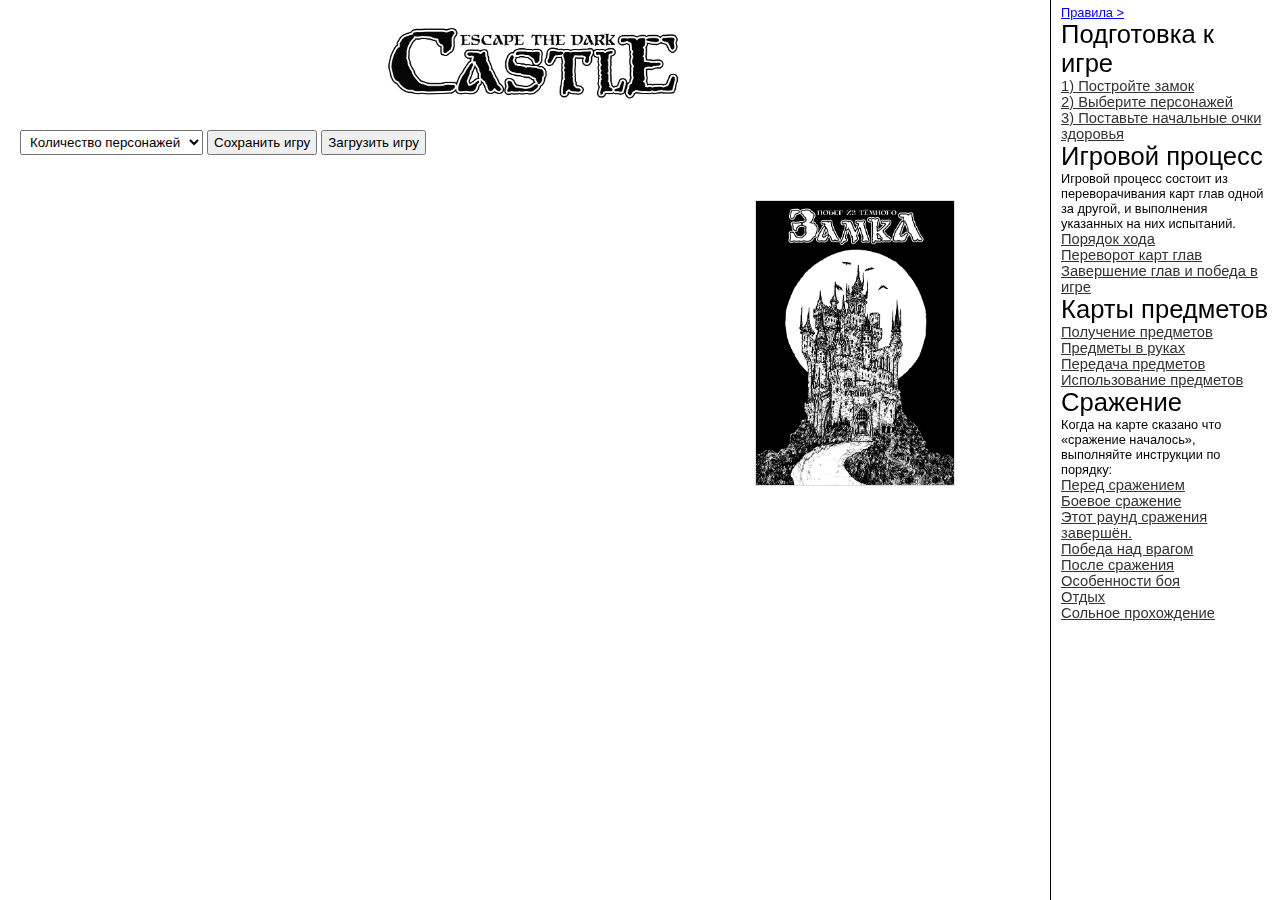
<file: index.html>
<!DOCTYPE html>
<html lang="en">
<head>
    <meta charset="UTF-8">
    <meta http-equiv="X-UA-Compatible" content="IE=edge">
    <meta name="viewport" content="width=device-width, initial-scale=1.0">
    <title>Escape from the dark Castle</title>
    <link rel="stylesheet" href="style.css">
    <script src="data.js"></script>
    <script src="rules.js"></script>
    <!-- <script src="functions.js"></script> -->
    <script src="script.js"></script>
</head>
<body>

    <main>
        <header>
            <img src="img/ETD-Logo-B-Invert.png" alt="">
        </header>
        <aside id="rules"></aside>
        <section id="start">
            <select name="charactersNumber" id="charactersNumber">
                <option value="">Количество персонажей</option>
                <option value="2">2</option>
                <option value="3">3</option>
                <option value="4">4</option>
            </select>
            <span><button id="saveButton">Сохранить игру</button></span>
            <span><button id="loadButton">Загрузить игру</button></span>
            <div id="newGame"></div>
        </section>
        <section class="gameTable">
            <div id="charactersBox"></div>
            <div class="deckInfo">
                <div id="deckBox">
                    <div id="currentCard" class="current"></div>
                    <div id="currentDeck" class="deck"><img src="img/cover-start.png" alt="">
                    </div>
                </div>
                <div id="currentText"></div>
            </div>
        </section>
        </section>
    </main>

</body>
</html>
</file>
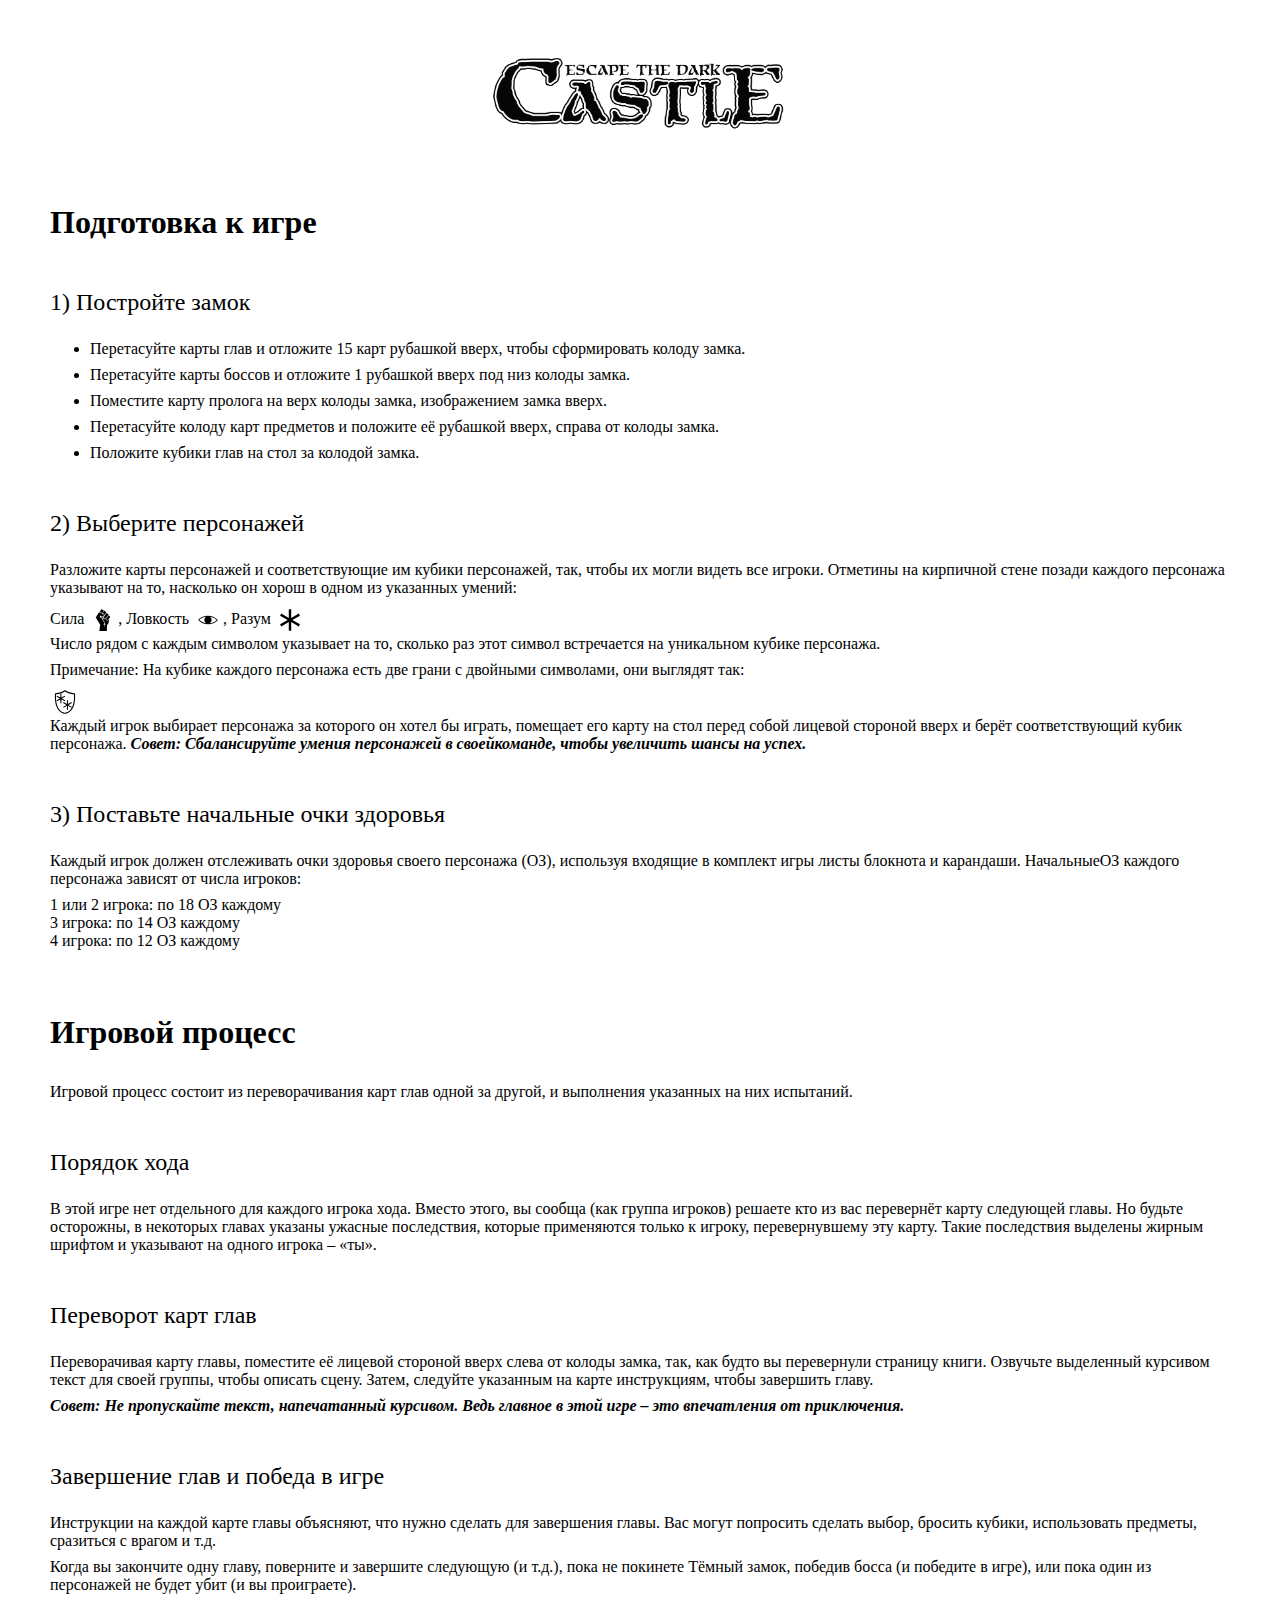
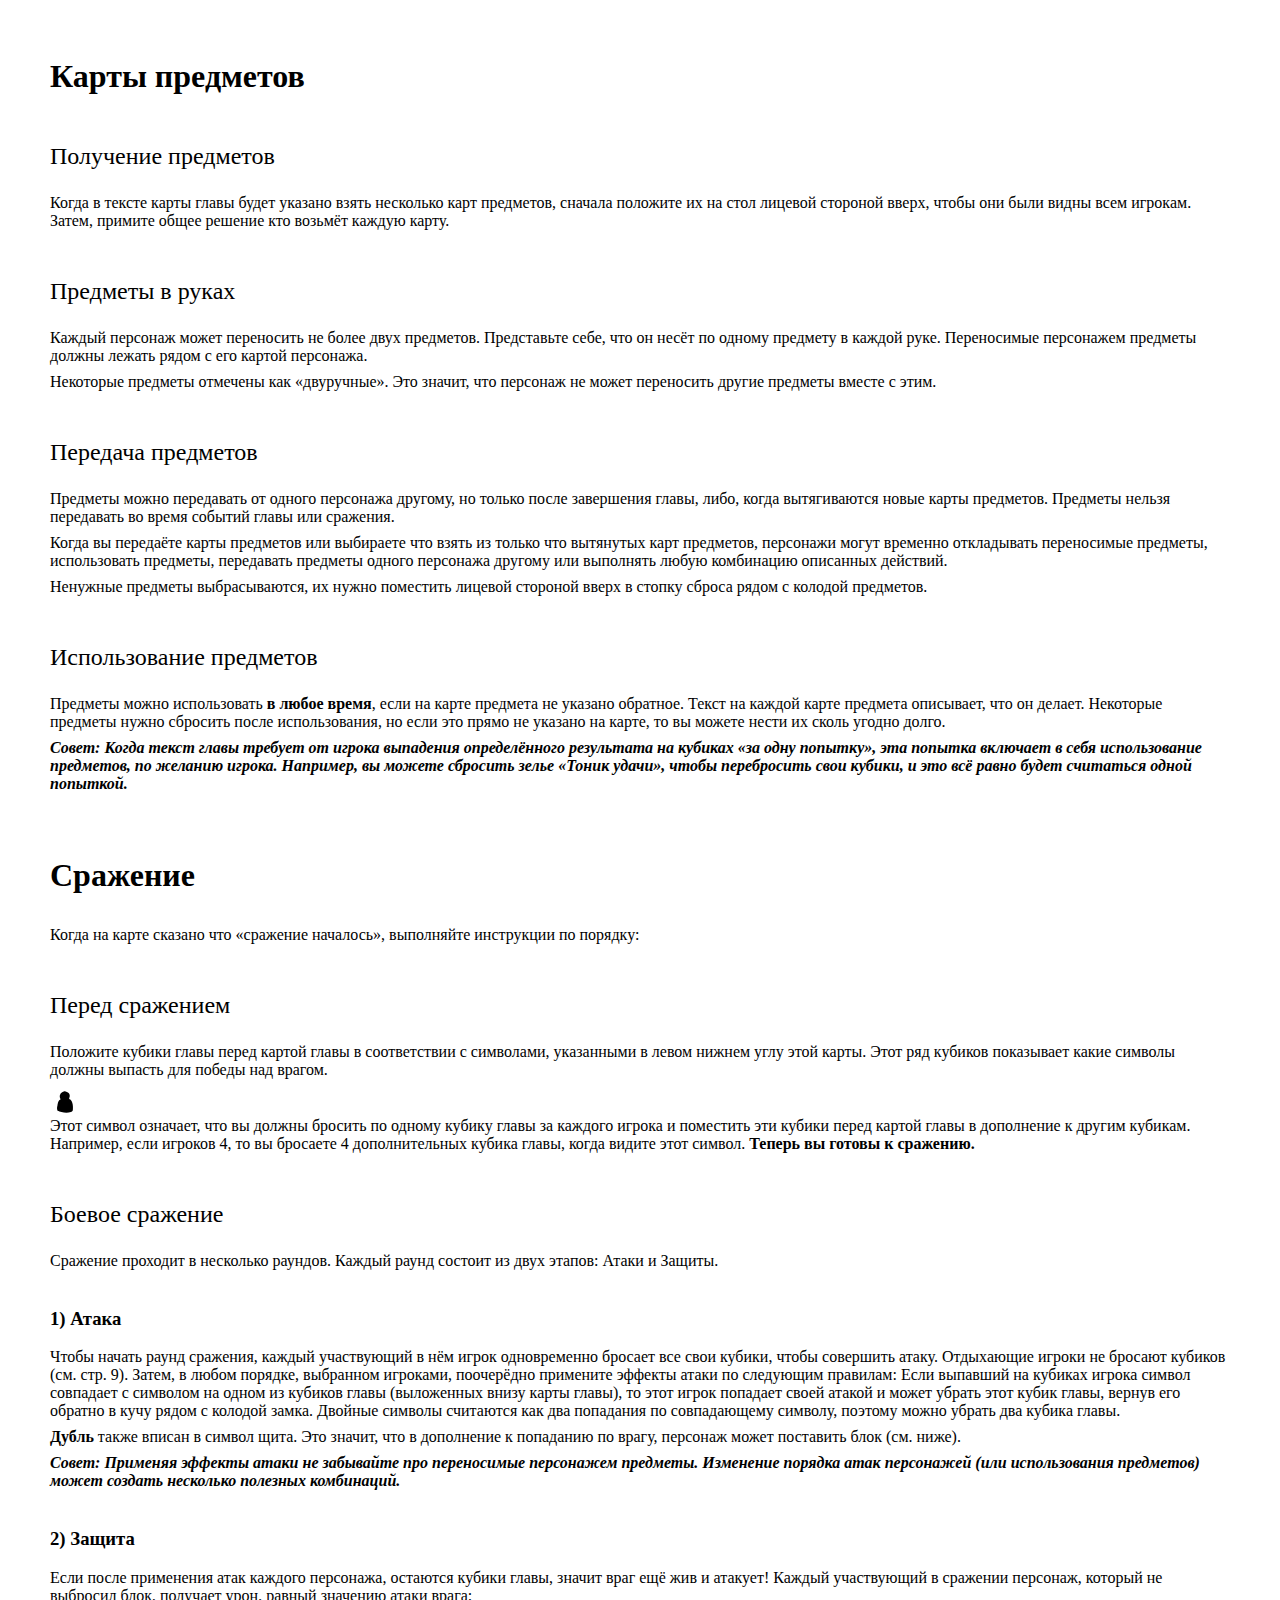
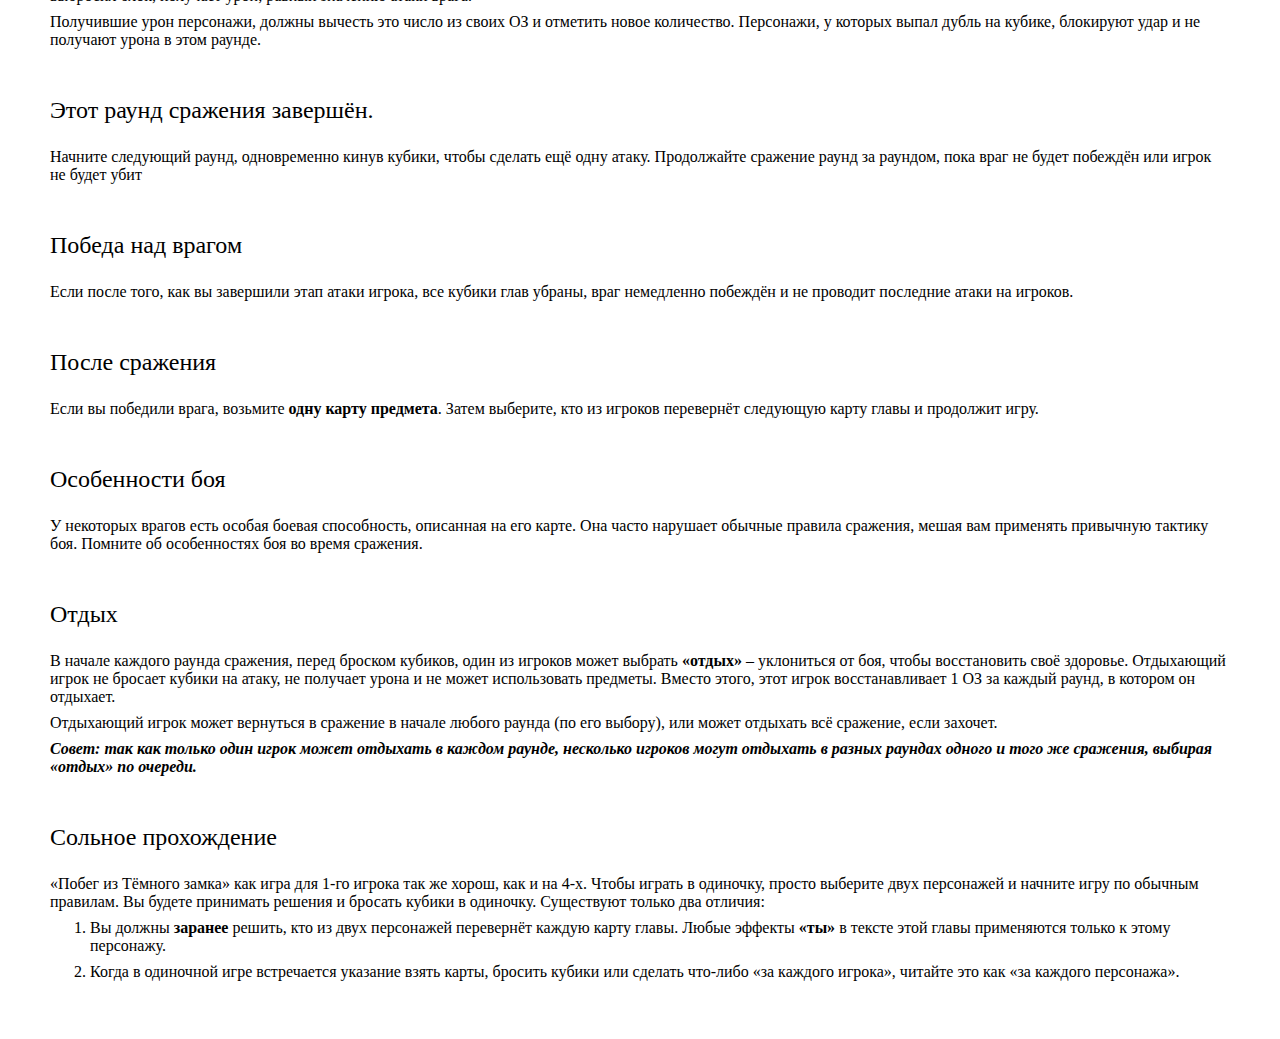
<file: rules.html>
<!DOCTYPE html>
<html lang="en">
<head>
    <meta charset="UTF-8">
    <meta http-equiv="X-UA-Compatible" content="IE=edge">
    <meta name="viewport" content="width=device-width, initial-scale=1.0">
    <link rel="stylesheet" href="style.css">
    <title>Rules - Escape from the dark Castle</title>
    <script src="rules.js"></script>
</head>
<body class="rules">
    <script>
        document.body.innerHTML = rulesHeader;
        document.body.insertAdjacentHTML('beforeend',rules);
    </script>
</body>
</html>
</file>
<file: style.css>
/* reset */
* {
    padding:0;
    margin:0;
    box-sizing: border-box;
}
html, body {
    padding:0;
    margin:0;
    width: 100%;
}
body {
    font-family: Georgia, 'Times New Roman', Times, serif;
}
img {max-width: 100%;}

/* common rules */
ul, ol {
    padding-left: 15px;
    border-radius: none;
}
input, button, select {
    padding:3px 5px;
}
.hide {display: none;}
.show {display: block;}
.open {cursor: pointer;text-decoration: underline;}

/* layout */
header {
    text-align: center;
    margin-bottom: 10px;
}
header img {
    max-width: 300px;
}
main {
    padding: 20px 230px 20px 20px;
}
aside {
    width: 230px;
    padding:5px 10px;
    font-size: .8em;
    font-family: 'Segoe UI', Tahoma, Geneva, Verdana, sans-serif;
    position: fixed;
    top:0;
    right:0;
    bottom:0;
    border-left: 1px double #000;
    overflow-y: auto;
}
aside h1, h2 {
    font-weight: 500;
}
aside h2 {
    color:#333;
    font-size: 1.15em;
}
aside div {
    display: none;
}
#start > select {
    margin: 10px 0;
}
#newGame {
    padding-bottom: 10px;
    height:35px;
}
#newGame select {
    margin-right:10px;
}

/**/
.gameTable {
    display: flex;
    justify-content:flex-start;
    flex-wrap: nowrap;
    align-items: flex-start;
}
.deckInfo {
    display: flex;
    flex-direction: column;
}

/* Character */
#charactersBox {
    flex-basis: 50%;
    display: flex;
    flex-direction: column;
    margin: 20px -20px;
}
#charactersBox article {
    padding: 0 20px;
    min-height: 280px;
    width: 510px;
}
.charBar, .cardDice {
    display: flex;
    background-color:#eee;
    padding: 5px;
    line-height: 40px;
    justify-content: space-between;
}
.charBar {
    height: 50px;
}
.hpBox {
    padding-right: 10px;
}
.charButton, .charGetItemButton, .cardButton, .hpButton {
    background-color: #eee;
    border: none;
    font-size: 30px;
    line-height: 40px;
    vertical-align: middle;
    text-align: center;
    padding: 0;
    cursor: pointer;
    background-color:#ddd;
    border-style: solid;
    border-width: 1px;
    border-color: transparent #ccc #ccc transparent;
    border-radius: 4px;
}
.charButton, .charGetItemButton, .cardButton {
    float: left;
    clear:left;
}
.hpButton {
    margin-left: 10px;
}
.charButton:hover, .charGetItemButton:hover, .cardButton:hover, .hpButton:hover {
    background-color:#ccc;
    border-color: #999 transparent transparent #999;
}
#charactersBox article input {
    width:30px;
}
.charBar button, .cardButton {
    height: 40px;
    min-width:40px;
}
.char-die {
    word-break: break-all;
}
img.dice {
    max-width: 40px;
}
.charImage {
    position: absolute;
    width: 150px;
    height:230px;
    left:15px;
    overflow: hidden;
    text-align: center;
}
img.char {
    width: 158px;
    max-width: 158px;
}

/* Items */
.charItems {
    padding-left: 150px;
    display: flex;
    width: 470px;
}
.item-box {
    width: 50%;
    flex-basis: 50%;
    max-width: 160px;
    position: relative;
    padding-top: 225px;
    font-size: 12px;
}
img.item {
    width: 159px;
    position: absolute;
    top:0;
    left:0;
}
.item-box div {
    position: absolute;
    left:13px;
    width: 134px;
    text-align: center;
}
img.item + div {
    top:13px;
    height: 30px;
}
.item-box .type {
    top:35px;
    font-style: italic;
    margin: 2px 0;
}
.item-box .type + div {
    top:165px;
    font-family: Arial, Helvetica, sans-serif;
    font-family: 'Gill Sans', 'Gill Sans MT', Calibri, 'Trebuchet MS', sans-serif;
    font-size: 10px;
}
.item-box button {
    position: absolute;
    width:25px;
    height:25px;
    bottom:0;
    line-height: 25px;
    font-size: 18px;
    border-radius:0;
    padding: 0;
    border:1px solid #ccc;
}
.item-box button.discard {
    right:0;
}
.item-box button.move-up {
    left:0;
}
.item-box button.move-down {
    left:25px;
}

/* Deck */
#deckBox {
    flex-basis: 50%;
    display: flex;
    justify-content: center;
    flex-wrap: nowrap;
}
#deckBox img {
    max-width:200px;
    border: 1px solid #ddd;
}
.current, .deck {
    width: 240px;
    padding:0 20px;
    text-align: center;
    cursor: pointer;
}
#currentText article {
    margin: 1em auto;
    max-width: 480px;
    padding: 0 20px;
}
#currentText article p {
    margin-bottom: .5em;
}
.chapter-dice {
    max-width: 50px;
}
.charResult {
    flex-grow: 1;
    line-height: 0;
}
.charRolls {
    font-size: 32px;
    line-height: 40px;
    display: flex;
    align-items: center;
}
.card-dice {
    display: flex;
}

/*------------------------------------*/
/* rules for Rules page*/
.rules {
    padding:50px;
}
.rules main {
    padding: 0;
}
.rules h1, .rules h2, .rules h3 {
    margin: 2em 0 1em;
}
.rules p, li {
    margin-bottom: .5em;
}
.rules ul, ol {
    padding-left: 40px;
}
</file>
